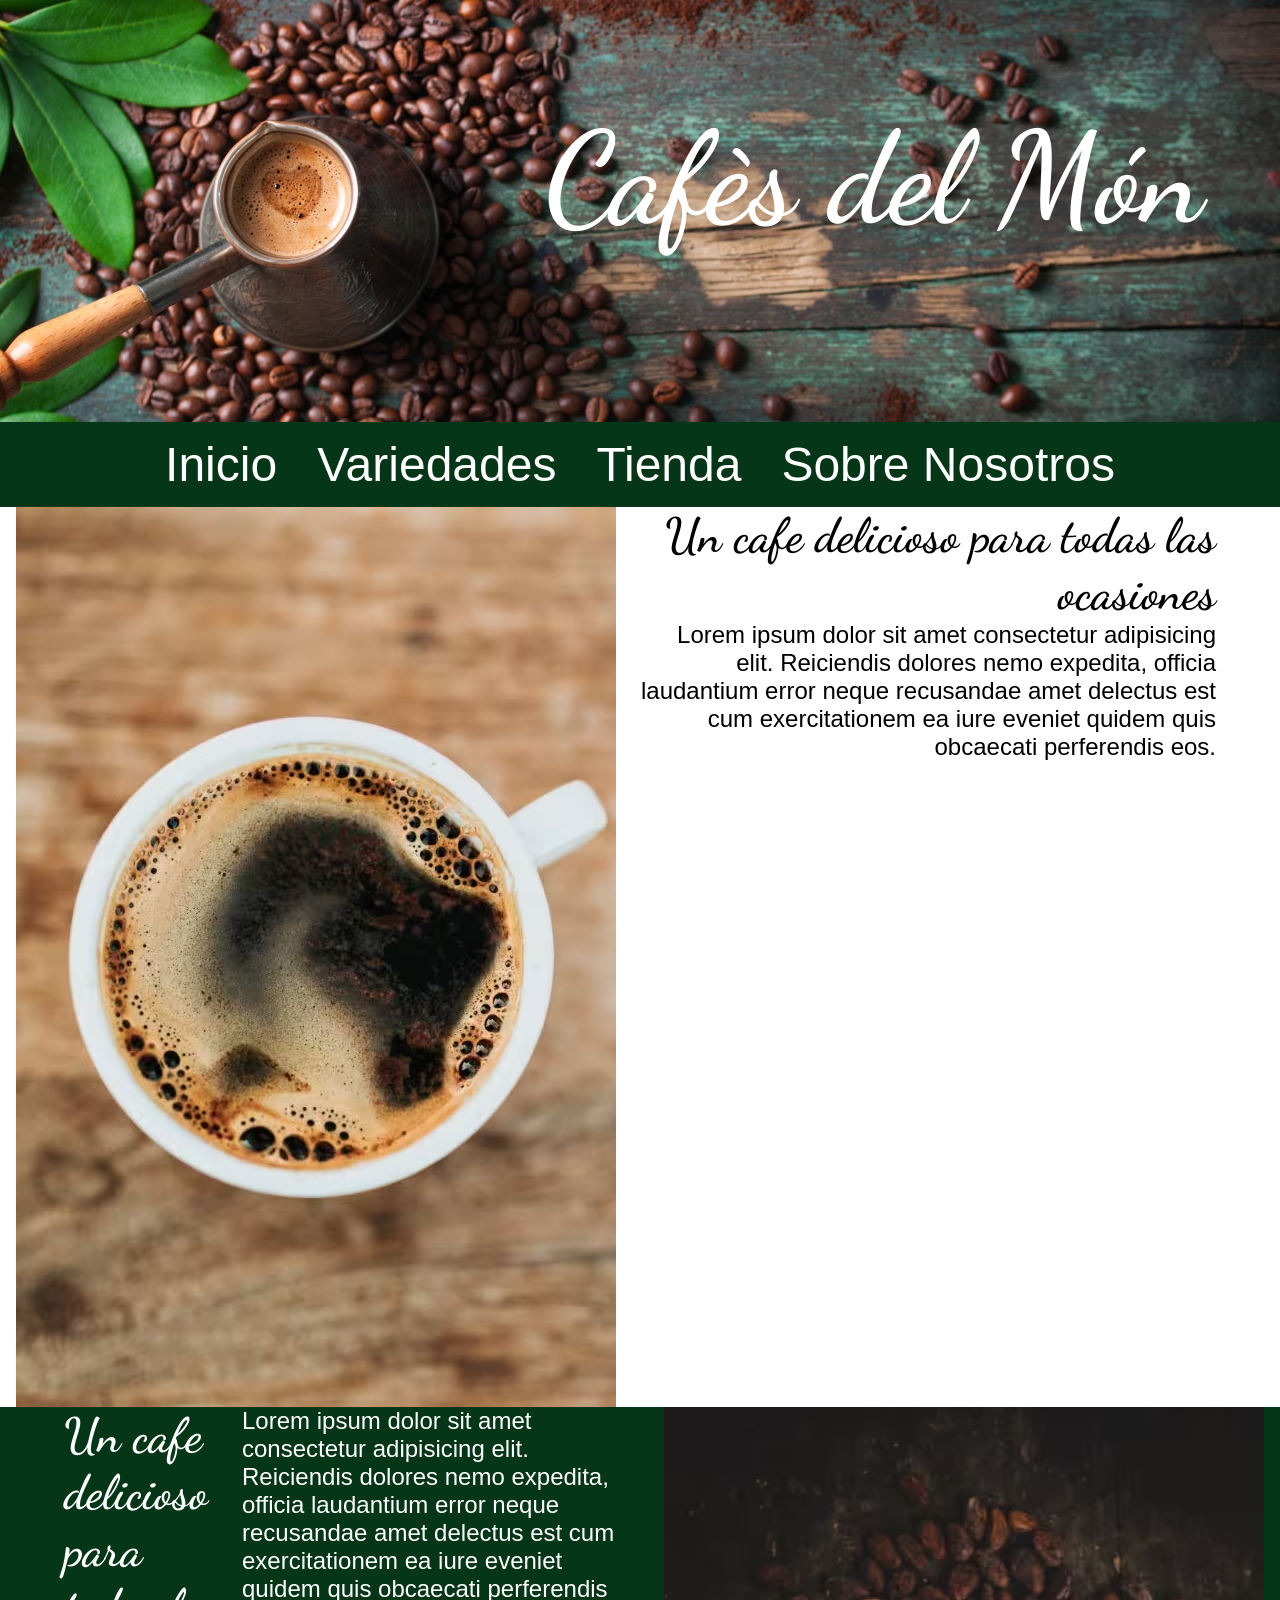
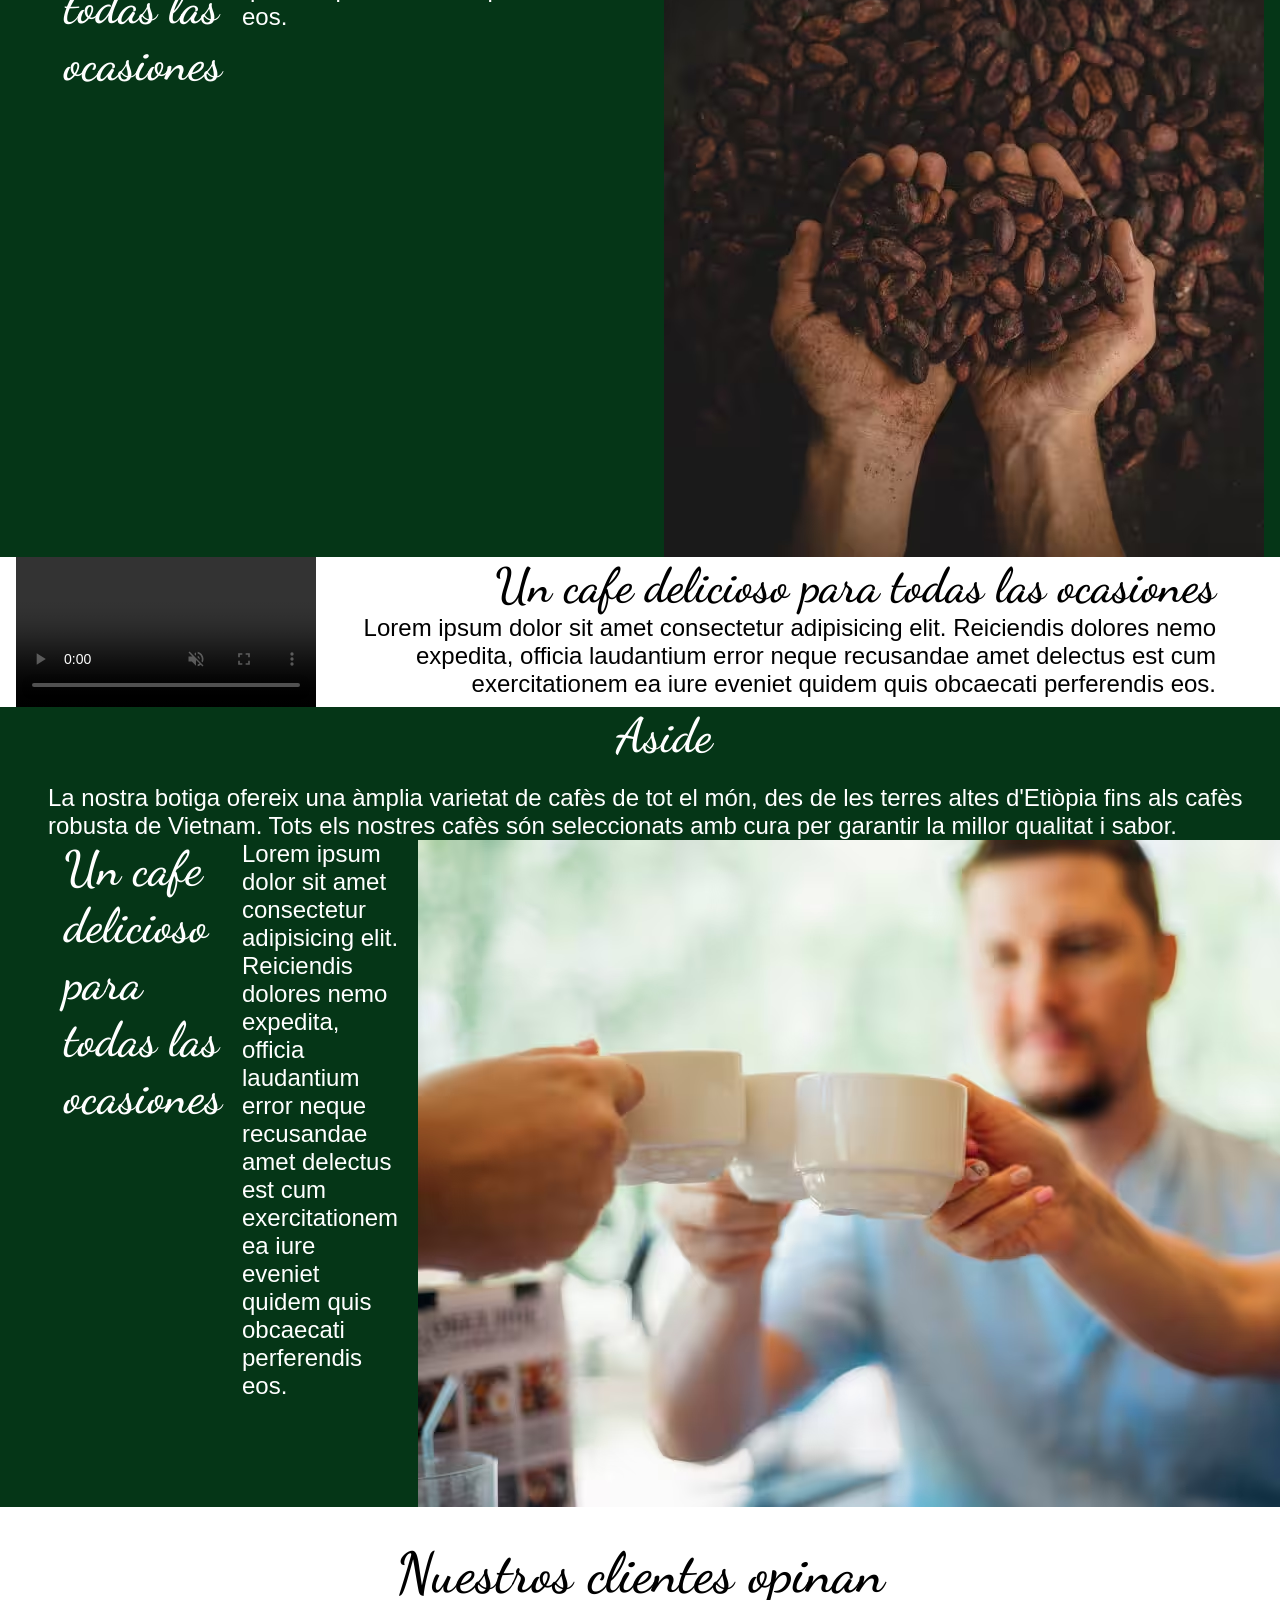
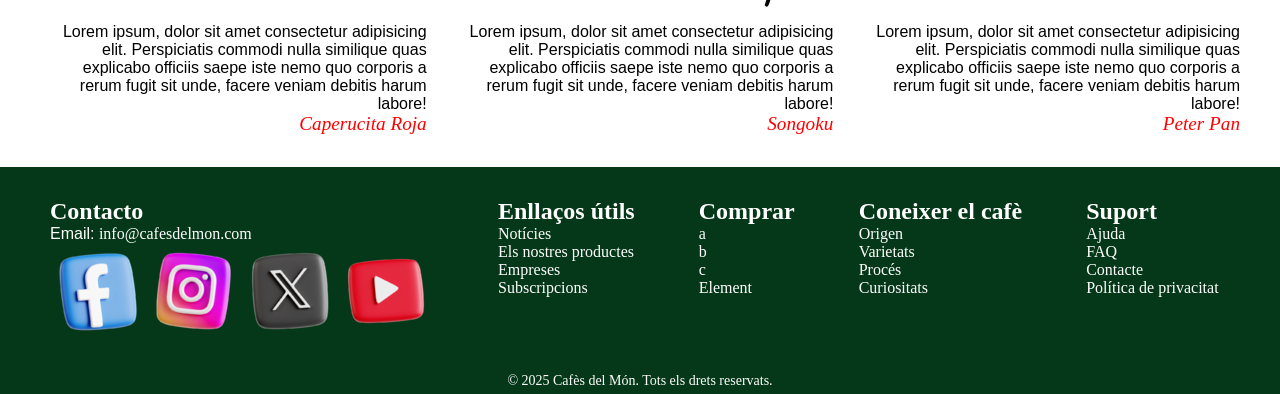
<file: Web/EjercicioFinalHTML/index.html>
<!doctype html>
<html lang="en">
  <!-- /*Lorem Ipsum*/ -->
  <head>
    <meta charset="UTF-8" />
    <meta name="viewport" content="width=device-width, initial-scale=1.0" />

    <!-- Meta tags per a informació addicional -->
    <meta name="author" content="Serch Taylor" />
    <meta
      name="description"
      content="Aquest és l'exercici final de HTML, on es posaran en pràctica els coneixements adquirits al llarg del curs."
    />
    <meta name="keywords" content="HTML, CSS, exercici final" />
    <meta name="date" content="2025-02-25" />
    <meta name="time" content="10:00" />
    <meta name="location" content="Barcelona, Espanya" />
    <meta name="viewport" content="width=device-width, initial-scale=1.0" />

    <!-- Títol de la pàgina -->
    <title>Exercici Final: Cafès del Món</title>

    <!-- Enllaç a la fulla d'estils CSS i favicon -->
    <link rel="stylesheet" href="../EjercicioFinalHTML/css/styles.css" />
    <link
      rel="icon"
      href="../EjercicioFinalHTML/2025-02-25__Botiga_cafes_enunciat/img/favicon.ico"
      type="image/x-icon"
    />
  </head>
  <body>
    <!-- Contingut de la pàgina -->

    <!-- header-->
    <header>
      <h1>Cafès del Món</h1>

      <picture>
        <!-- Imatge responsive amb diferents resolucions -->
        <source
          media="(max-width: 450px)"
          srcset="
            ../EjercicioFinalHTML/2025-02-25__Botiga_cafes_enunciat/img/index_450px.avif
          "
          type="image/webp"
          sizes="450px"
        />
        <source
          media="(max-width: 900px)"
          srcset="
            ../EjercicioFinalHTML/2025-02-25__Botiga_cafes_enunciat/img/portada_tablet_900px.webp
          "
          type="image/webp"
          sizes="900px"
        />
        <source
          srcset="
            ../EjercicioFinalHTML/2025-02-25__Botiga_cafes_enunciat/img/index_2000px.avif
          "
          alt=""
        />
        <img src="" alt="" />
      </picture>
      <!-- Nav have different categories -->
    </header>
    <nav>
      <ul>
        <li><a href="index.html">Inicio</a></li>
        <li><a href="#Variedades">Variedades</a></li>
        <li><a href="#Store">Tienda</a></li>
        <li><a href="#About">Sobre Nosotros</a></li>
      </ul>
    </nav>
    <!-- Min-->
    <main>
        <!-- Primera Seccion -->
      <section class="texto_fotos texto_derecha">
        <div>
          <img
            src="../EjercicioFinalHTML/2025-02-25__Botiga_cafes_enunciat/img/taza_arriba.vif.avif"
            alt="Taza con cafe negro"
          />
          <div>
            <h2>Un cafe delicioso para todas las ocasiones</h2>
            <p>
              Lorem ipsum dolor sit amet consectetur adipisicing elit.
              Reiciendis dolores nemo expedita, officia laudantium error neque
              recusandae amet delectus est cum exercitationem ea iure eveniet
              quidem quis obcaecati perferendis eos.
            </p>
          </div>
        </div>
      </section>
<!-- Segunda Seccion -->
      <section class="texto_fotos texto_izquierda">
        <div>
          <h2>Un cafe delicioso para todas las ocasiones</h2>
          <p>
            Lorem ipsum dolor sit amet consectetur adipisicing elit. Reiciendis
            dolores nemo expedita, officia laudantium error neque recusandae
            amet delectus est cum exercitationem ea iure eveniet quidem quis
            obcaecati perferendis eos.
          </p>
          <div>
            <img
              src="../EjercicioFinalHTML/2025-02-25__Botiga_cafes_enunciat/img/natural_600x750.avif"
              alt="Taza con cafe negro"
            />
          </div>
        </div>
      </section>
      <!-- Tercera Seccion -->
       <section class="texto_fotos texto_derecha">
        <div>
          <video src="../EjercicioFinalHTML/2025-02-25__Botiga_cafes_enunciat/assets/Basic_heart_latte_art.mp4" controls muted autoplay loop>
          </video>
          </video>
          <div>
            <h2>Un cafe delicioso para todas las ocasiones</h2>
            <p>
              Lorem ipsum dolor sit amet consectetur adipisicing elit.
              Reiciendis dolores nemo expedita, officia laudantium error neque
              recusandae amet delectus est cum exercitationem ea iure eveniet
              quidem quis obcaecati perferendis eos.
            </p>


          </div>
        </div>
      </section>
<!-- Quarta Seccion -->
      <section class="texto_fotos texto_izquierda">
            <aside>
      <h2>Aside</h2>
      <p>
        La nostra botiga ofereix una àmplia varietat de cafès de tot el món, des
        de les terres altes d'Etiòpia fins als cafès robusta de Vietnam. Tots
        els nostres cafès són seleccionats amb cura per garantir la millor
        qualitat i sabor.
      </p>
    </aside>
        <div>
                <!-- Aside -->

          <h2>Un cafe delicioso para todas las ocasiones</h2>
          <p>Lorem ipsum dolor sit amet consectetur adipisicing elit. Reiciendis
            dolores nemo expedita, officia laudantium error neque recusandae
            amet delectus est cum exercitationem ea iure eveniet quidem quis
            obcaecati perferendis eos.</p>
          <div>
            <img
              src="../EjercicioFinalHTML/2025-02-25__Botiga_cafes_enunciat/img/grupo-amigos-bebiendo.avif"
              alt="Taza con cafe negro"
            />
          </div>
        </div>
      </section>
 <!-- Quinta Seccion -->   


 <!-- Sexta Seccion -->  
<section class="section_opinion texto_derecha">
    <h2>Nuestros clientes opinan</h2>
    <div >
        <div>
            <p>
                Lorem ipsum, dolor sit amet consectetur adipisicing elit. Perspiciatis commodi nulla similique quas explicabo officiis saepe iste nemo quo corporis a rerum fugit sit unde, facere veniam debitis harum labore!
            </p>
            <cite>
                Caperucita Roja
            </cite>
        </div>
        <div>
            <p>
                Lorem ipsum, dolor sit amet consectetur adipisicing elit. Perspiciatis commodi nulla similique quas explicabo officiis saepe iste nemo quo corporis a rerum fugit sit unde, facere veniam debitis harum labore!
            </p>
            <cite>
                Songoku
            </cite>
        </div>
      <div>
        <p>
            Lorem ipsum, dolor sit amet consectetur adipisicing elit. Perspiciatis commodi nulla similique quas explicabo officiis saepe iste nemo quo corporis a rerum fugit sit unde, facere veniam debitis harum labore!
        </p>
        <cite>
            Peter Pan
        </cite>
      </div>
    </div>

  </section>

</main>
    <!-- article --
    article
        <h2>Article</h2>
        <p>Aquí podeu afegir contingut rellevant per a l'article.</p>
    </article-->
    <!-- Footer-->
  <footer>
    <div class="footer-grid">
        <div>
            <h2>Contacto</h2>
            <p>Email: <a href="mailto:info@cafesdelmon.com">info@cafesdelmon.com</a></p>
              <ul class="logos">
                <li> <img src="../EjercicioFinalHTML/2025-02-25__Botiga_cafes_enunciat/logos/facebook_logo_icon_259372.png" alt=""> </li>
                <li><img src="../EjercicioFinalHTML/2025-02-25__Botiga_cafes_enunciat/logos/instagram_logo_icon_259370.png" alt=""></li>
                <li><img src="../EjercicioFinalHTML/2025-02-25__Botiga_cafes_enunciat/logos/x_twitter_logo_icon_259367.png" alt=""></li>
                <li><img src="../EjercicioFinalHTML/2025-02-25__Botiga_cafes_enunciat/logos/youtube_logo_icon_259362.png" alt=""></li>
            </ul>
        </div>
        <div>
            <h2>Enllaços útils</h2>
            <ul>
                <li><a href="#">Notícies</a></li>
                <li><a href="#">Els nostres productes</a></li>
                <li><a href="#">Empreses</a></li>
                <li><a href="#">Subscripcions</a></li>
            </ul>
        </div>
        <div>
            <h2>Comprar</h2>
            <ul>
                <li><a href="#">a</a></li>
                <li><a href="#">b</a></li>
                <li><a href="#">c</a></li>
                <li><a href="#">Element</a></li>
            </ul>
        </div>
        <div>
            <h2>Coneixer el cafè</h2>
            <ul>
                <li><a href="#">Origen</a></li>
                <li><a href="#">Varietats</a></li>
                <li><a href="#">Procés</a></li>
                <li><a href="#">Curiositats</a></li>
            </ul>
        </div>  
        <div>
            <h2>Suport</h2>
            <ul>
                <li><a href="#">Ajuda</a></li>
                <li><a href="#">FAQ</a></li>
                <li><a href="#">Contacte</a></li>
                <li><a href="#">Política de privacitat</a></li>
            </ul>
        </div>
    </div>
    <p class="pfooter">&copy; 2025 Cafès del Món. Tots els drets reservats.</p>
</footer>

  </body>
</html>
</file>
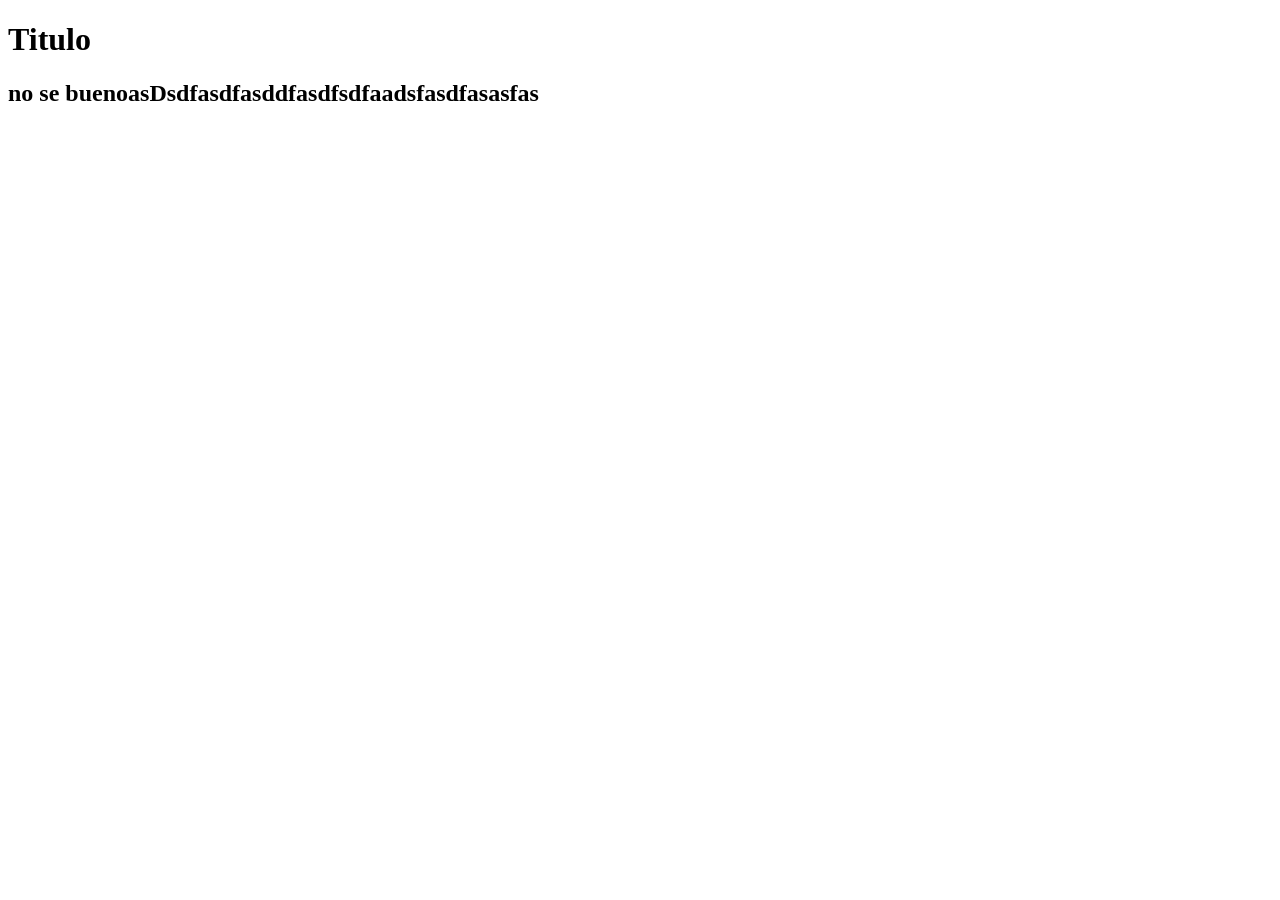
<file: Documents/GitHub/Web/WEB/index.html>
<!DOCTYPE html>
<html lang="en">
<head>
    <meta charset="UTF-8">
    <meta name="viewport" content="width=device-width, initial-scale=1.0">
    <title>Test</title>
</head>
<body>
    <h1>Titulo</h1>
    <h2>no se buenoasDsdfasdfasddfasdfsdfaadsfasdfasasfas </h2>

</body>
</html>
</file>
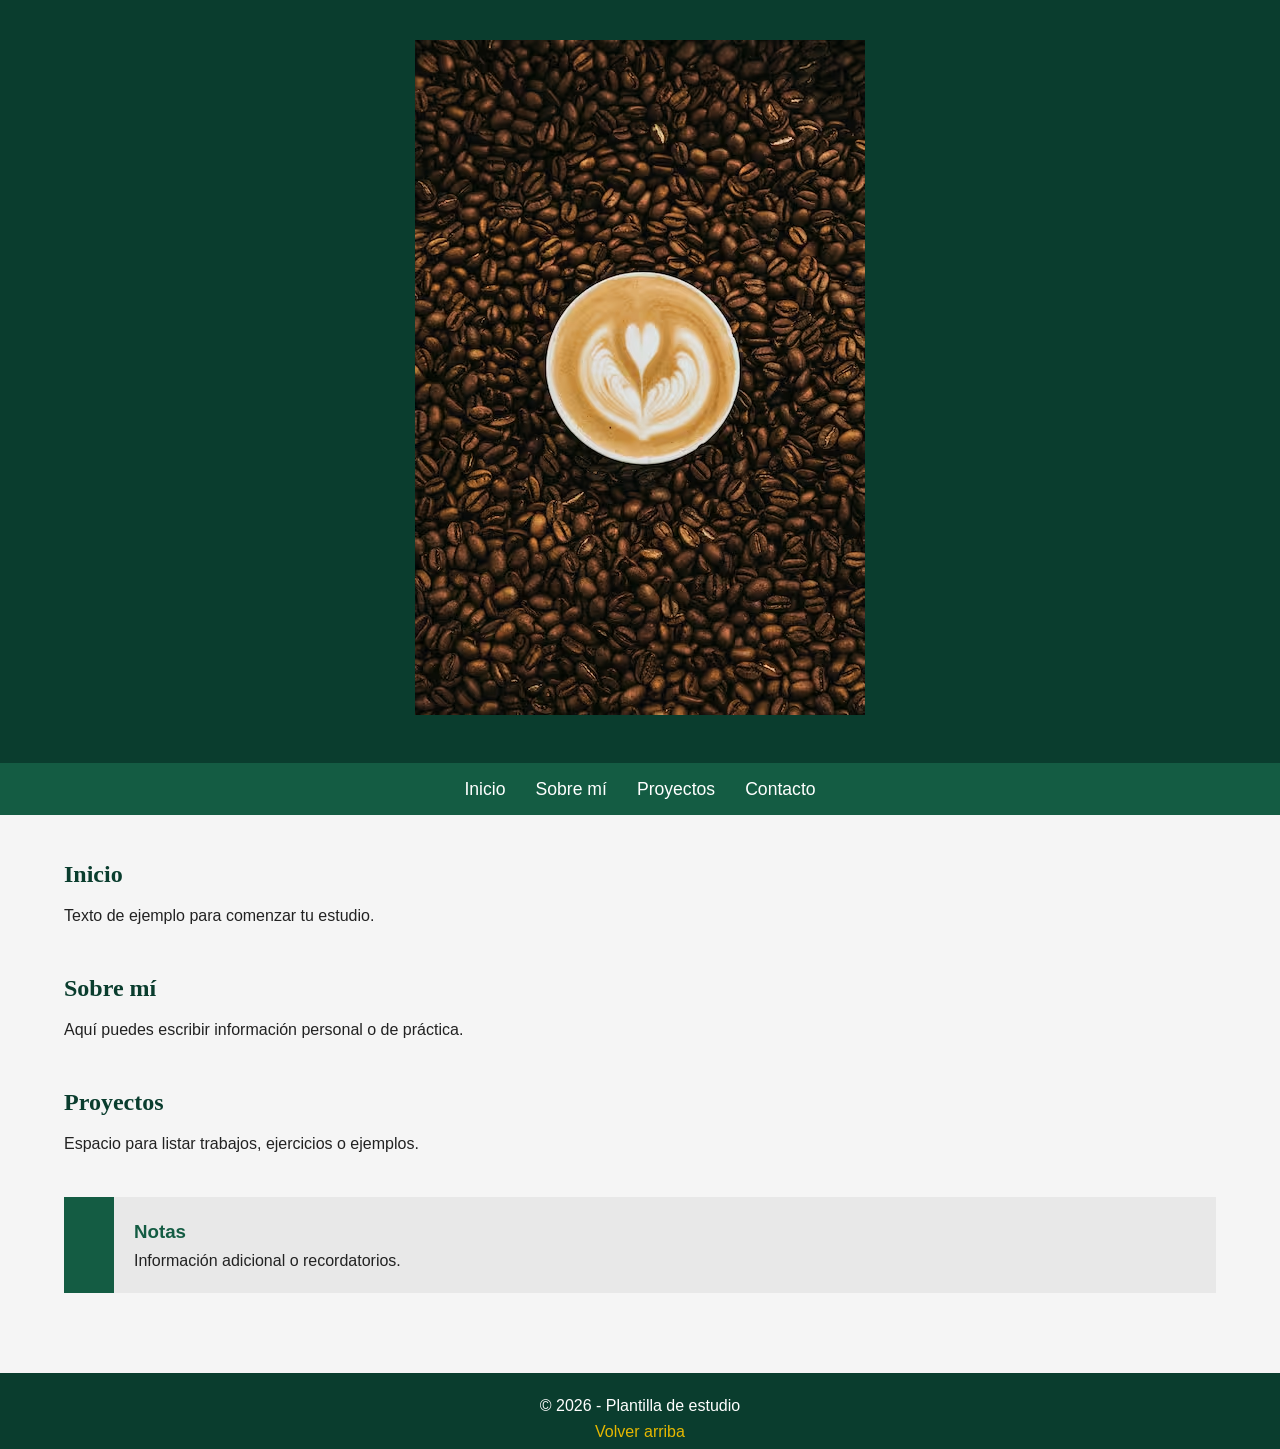
<file: Web/EjercicioFinalHTML/test.html>
<!DOCTYPE html>
<html lang="es">
<head>
    <meta charset="UTF-8">
    <meta name="viewport" content="width=device-width, initial-scale=1.0">
    <title>Plantilla de Estudio</title>

    <!-- Enlaza tu CSS aquí -->
    <link rel="stylesheet" href="styles.css">
</head>

<body>

    <!-- HEADER -->
    <header>
        <picture>
            <source media="(max-width: 450px)" srcset="../EjercicioFinalHTML/2025-02-25__Botiga_cafes_enunciat/img/index_450px.avif" type="image/webp" sizes="450px">
            <source media="(max-width: 900px)" srcset="../EjercicioFinalHTML/2025-02-25__Botiga_cafes_enunciat/img/portada_tablet_900px.webp" type="image/webp" sizes="900px">
            <source srcset="../EjercicioFinalHTML/2025-02-25__Botiga_cafes_enunciat/img/index_2000px.avif">
            <img src="../EjercicioFinalHTML/2025-02-25__Botiga_cafes_enunciat/img/index_2000px.avif" alt="Imagen portada">
        </picture>

  
    </header>

    <!-- NAVEGACIÓN -->
    <nav>
        <ul>
            <li><a href="#inicio">Inicio</a></li>
            <li><a href="#sobre">Sobre mí</a></li>
            <li><a href="#proyectos">Proyectos</a></li>
            <li><a href="#contacto">Contacto</a></li>
        </ul>
    </nav>

    <!-- CONTENIDO PRINCIPAL -->
    <main class="container">

        <!-- Sección 1 -->
        <section id="inicio">
            <h2>Inicio</h2>
            <p>Texto de ejemplo para comenzar tu estudio.</p>
        </section>

        <!-- Sección 2 -->
        <section id="sobre">
            <h2>Sobre mí</h2>
            <p>Aquí puedes escribir información personal o de práctica.</p>
        </section>

        <!-- Sección 3 -->
        <section id="proyectos">
            <h2>Proyectos</h2>
            <p>Espacio para listar trabajos, ejercicios o ejemplos.</p>
        </section>

        <!-- Aside opcional -->
        <aside>
            <h3>Notas</h3>
            <p>Información adicional o recordatorios.</p>
        </aside>

    </main>

    <!-- FOOTER -->
    <footer>
        <p>© 2026 - Plantilla de estudio</p>
        <a href="#inicio">Volver arriba</a>
    </footer>

</body>
</html>
</file>
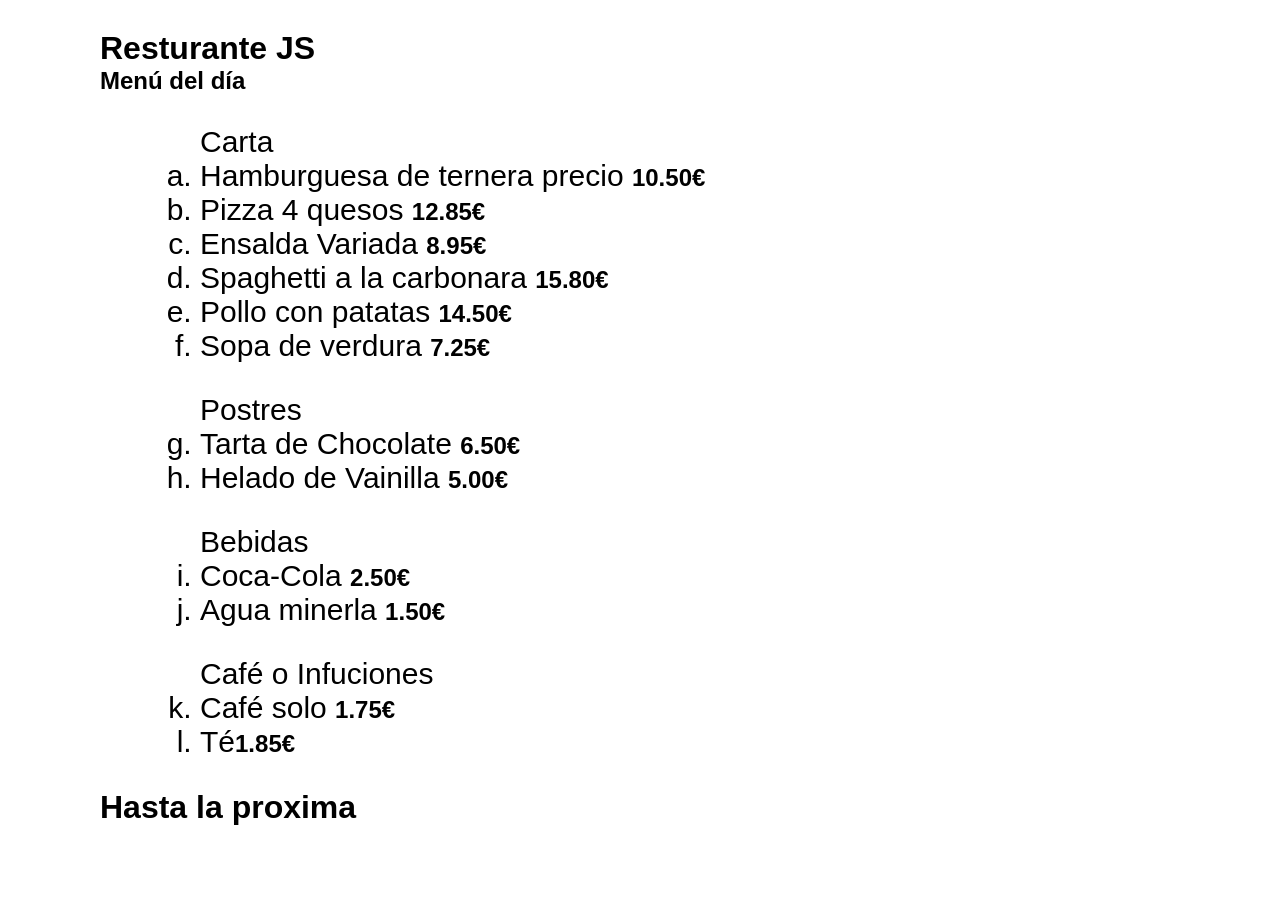
<file: JavaScript/Tema1/Restaurante/restaurante.html>
<!DOCTYPE html>
<html lang="en">
<head>
    <meta charset="UTF-8">
    <meta name="viewport" content="width=device-width, initial-scale=1.0">
    <title>Restaurante</title>
    <link rel="stylesheet" href="styles.css">

</head>
<body id="body">
    
  <!-- Se pone un titulo antes de ejecutar el script -->
    <h1>Resturante JS</h1>
           <h2>Menú del día</h2>
    <ol class="parentesis">
 
                <dt class="separar">
            <dd>Carta</dd>
        </dt>
        <li>Hamburguesa de ternera precio <span class="precio">10.50€</span></li>
        <li>Pizza 4 quesos <span class="precio">12.85€</span></li>
        <li>Ensalda Variada <span class="precio">8.95€</span></li>
        <li>Spaghetti a la carbonara <span class="precio">15.80€</span></li>
        <li>Pollo con patatas <span class="precio">14.50€</span></li>
        <li>Sopa de verdura <span class="precio">7.25€</span></li>
        <dt class="separar">
            <dd>Postres</dd>
        </dt>
        <li>Tarta de Chocolate <span class="precio">6.50€</span></li>
        <li>Helado de Vainilla <span class="precio">5.00€</span></li>
        <dt class="separar">
            <dd>Bebidas</dd>
        </dt>
        <li>Coca-Cola <span class="precio">2.50€</span></li>
        <li>Agua minerla <span class="precio">1.50€</span></li>
        <dt class="separar">
            <dd>Café o Infuciones</dd>
        </dt>
        <li>Café solo <span class="precio">1.75€</span></li>
        <li>Té<span class="precio">1.85€</span></li>
    </ol>

     <!-- Este es el script del restaurante-->
    <script src="restaurante.js">
    </script>

 <!-- Se pone un titulo despues de ejecutar el script -->
    <h1>Hasta la proxima</h1>
</body>
</html>
</file>
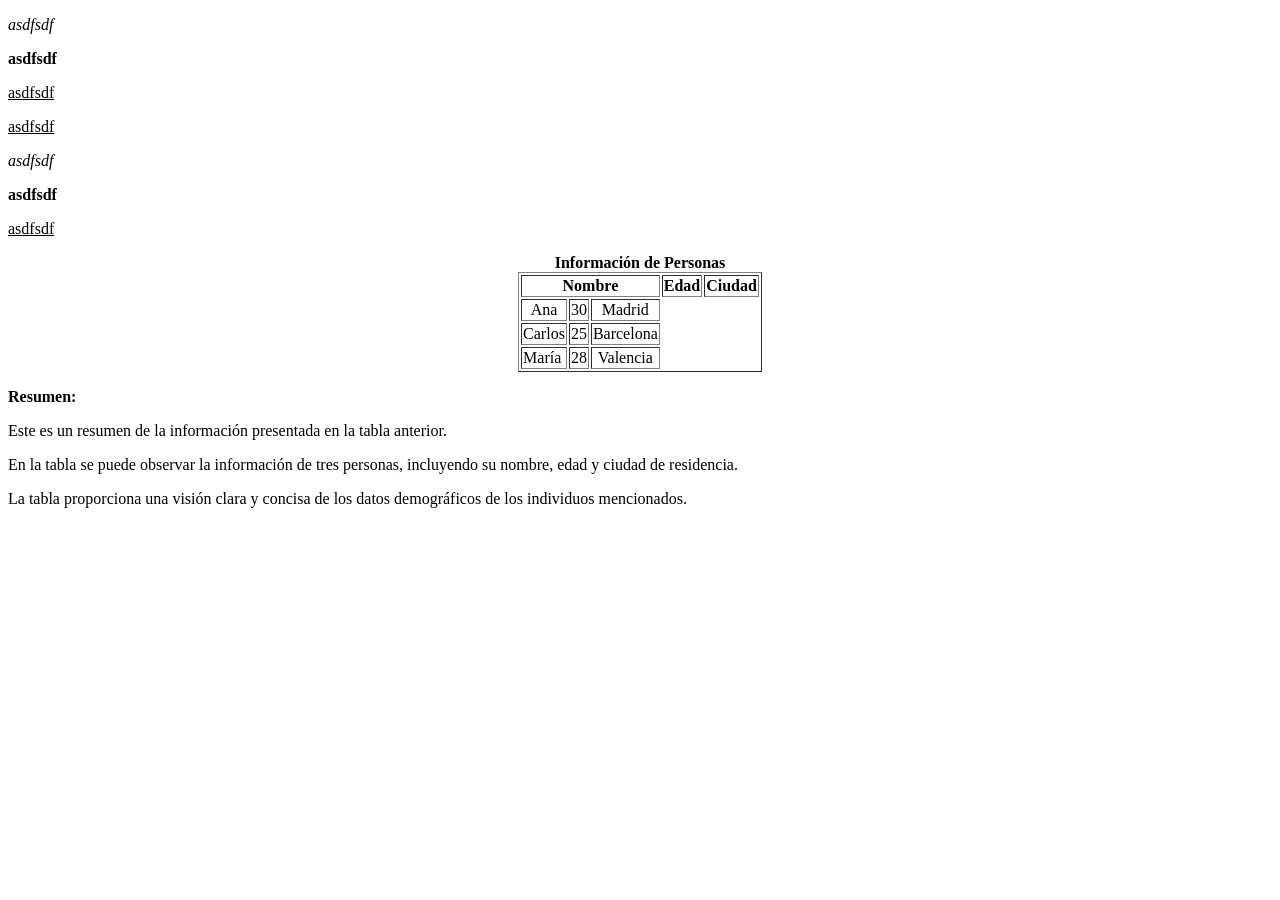
<file: Documents/GitHub/Web/CSS/a.html>
<!DOCTYPE html>
<html lang="en">
<head>
    <meta charset="UTF-8">
    <meta name="viewport" content="width=device-width, initial-scale=1.0">
    <title>Resumen HTML</title>
</head>
<body>

<!-- asdf  -->
<p><em>asdfsdf</em></p>

<p><strong>asdfsdf</strong></p>

<p><u>asdfsdf</u></p>

<p><u>asdfsdf</u></p>

<p><em>asdfsdf</em></p>

<p><strong>asdfsdf</strong></p>

<p><u>asdfsdf</u></p>

    <!-- tabla -->
     <table border="1" align="center">
        <caption><strong>Información de Personas</strong></caption>
        <tr align="center">
            <th colspan="3">Nombre</th>
            <th>Edad</th>
            <th>Ciudad</th>
        </tr>

        <tr align="center">
            <td>Ana</td>
            <td>30</td>
            <td>Madrid</td>
        </tr>
        <tr align="center">
            <td>Carlos</td>
            <td>25</td>
            <td>Barcelona</td>
        </tr>
        <tr align="center">
            <td align="left">María</td>
            <td>28</td>
            <td>Valencia</td>
        </tr>
    </table>

    <p><strong>Resumen:</strong></p>
    <p>Este es un resumen de la información presentada en la tabla anterior.</p>
    <p>En la tabla se puede observar la información de tres personas, incluyendo su nombre, edad y ciudad de residencia.</p>
    <p>La tabla proporciona una visión clara y concisa de los datos demográficos de los individuos mencionados.</p>

</body>
</html>
</file>
<file: Web/EjercicioFinalHTML/css/styles.css>
/* Tipo Grafias */
@font-face {
    font-family: 'Lato',Arial, Helvetica, sans-serif;
    src: local('Lato'), local('Lato-Regular'),
     url('../2025-02-25__Botiga_cafes_enunciat/fonts/Lato/Lato-Regular.woff') format('woff'),
     url('../2025-02-25__Botiga_cafes_enunciat/fonts/Lato/Lato-Regular.woff2') format('woff2');
    font-weight: normal;
    font-style: normal;
    font-display: swap;
}

@font-face {
    font-family: 'Dancing Script';
    src: local('Dancing Script SemiBold'), local('DancingScript-SemiBold'),
     url('../2025-02-25__Botiga_cafes_enunciat/fonts/Dancing_Script/DancingScript-SemiBold.woff') format('woff'),
     url('../2025-02-25__Botiga_cafes_enunciat/fonts/Dancing_Script/DancingScript-SemiBold.woff2') format('woff2');
    font-weight: 600;
    font-style: normal;
    font-display: swap;
}
/* El * */
* {
    margin: 0;
    padding: 0;
    box-sizing: border-box;

}
/* El ROOT con sus variables */
:root {
    --color_fondo_primario: #053617;
    --color_secundari: hsl(142, 83%, 12%);
    --color_texto:black;
    --color_texto_link: white;
    --color_texto_primario: white;
    --color_fons: #fff;
    --font_primari: 'Dancing Script', sans-serif;
    --font_secundari: 'Lato', cursive;
    --breakpoint_principal: 1200px; 

}

/* El Resto de CSS*/

h1, h2, p {
    font-family: 'Dancing Script';
}   
h1 {
    text-align: center;
    font-size: 10vw;
    position: absolute;
    color: var(--color_texto_primario);
    right: 6vw;
    top: 8vw;
        @media(max-width: 900px) {
        right: 10vw;
        font-size: 20vw;
        top: 10vw;
        color: grey;
    }
    @media(max-width: 450px) {
        right: 15vw;
        font-size: 15vw;
        color: pink;
    }

}
p {
    font-family: 'Lato', sans-serif;    
}
header {
    display: block;
    justify-content: center;
    align-items: center;

}
nav {
    display: flex;
    justify-content: center;
    font-display: swap;
    font-size: 40px;
    font-family: 'Lato', sans-serif;
    gap: 30px;
    background-color: var(--color_fondo_primario);
    padding: 10px 0;
    ul {        
        margin: 0 auto;
        width: auto;
        height: auto;
        justify-content: space-between;
        display: flex;
        gap: 20px;
        text-decoration: none;
        li {
            list-style: none;
            padding: 5px 10px;
            border-top: 5px transparent var(--color_texto_primario);
            border-bottom: 5px transparent var(--color_texto_primario);

            &:hover {
                border-top: 5px solid var(--color_texto_primario);
                border-bottom: 5px solid var(--color_texto_primario);
                /*border-top: 5px solid yellow;
                border-bottom: 5px solid yellow;*/
                color: yellow;
                border-radius: 5px;
            }
            a{
                color: var(--color_texto_link);
                text-decoration: none;
                font-size: 1.2em;
            }
        }
    }
}
main {
    flex-direction: column;
    align-items: center;
    width: auto;
    height: auto;
}
section {
    display: flex;
    flex-direction: column;
    align-items: center;
}
aside{
    display: flex;
    flex-direction: column;
    align-items: center;
    gap: 20px;

}
/*sin el espacio asi quito lo blanco*/
/*footer{
    position: relative;
    text-align: center;
    color: white;
    font-family: var(--font_secundari);
    font-size: 14px;
    background-color: var(--color_fondo_primario);
    text-indent: 1.5em;
     a{
                color: var(--color_texto_link);
                text-decoration: none;
                font-size: 1.2em;
            }
    h2{

    }
}*/
footer{
    background-color: var(--color_secundari);
    padding-top: 5px;
    padding-bottom: 5px;
}
footer > div{
    width: var(--breakpoint_principal);
    margin: 1rem auto;
    display: flex;
    grid-template-columns: 2fr 1fr 1fr 1fr 1fr;
    padding: 10px;
    gap: 4rem;
    color: var(--color_texto_link);
    h2{
        font-family: 'Lato';
    }
    a{
        color: inherit;
    }
    ul{
        list-style-type: none;
    }
}
header img {
    width: 100%;
    height: auto;
    display: block;
}
html, body {
  margin: 0;
  width: 100%;      /* 100% del ancho de la ventana */
  height: 100%;     /* 100% de la altura de la ventana */
}
.pfooter {
    margin-top: 20px;
    color: white;
    text-align: center;
    font-family: 'Lato';
    font-size: 14px;

}  
section > div { /*hijo directo*/
        margin: 0 auto;
        max-width: var(--breakpoint_principal);
        justify-content: space-between;
        display: flex;
        gap: 20px;
        img {
            width: auto;
            height: auto;
            display: block;
        }
        video{
            width: 50%;
        }
}
.texto_fotos{
    display: flex;
    flex-direction: column;
    justify-content: center;
    h2{
       /* align-content: center;*/
        font-size: 3rem; /*1 rem 16px*/
    }
    p{
        font-size: 1.5rem;
    }
}
.texto_derecha{
    text-align: right;
    padding-right: 3rem;
}
.texto_izquierda{
    text-align: left;
    padding-left: 3rem;
    background-color: var(--color_fondo_primario);
    color:  var(--color_texto_primario);;
}
.section_opinion{

        h2{
       /* align-content: center;*/
        font-size: 3rem; /*1 rem 16px*/
    }
    h2{
        text-align: center;
        font-size: 3.5rem;
        margin-bottom: 1rem;
    }
    padding: 2rem 0;
}
.section_opinion > div {
            display: grid;
            grid-template-columns: repeat(3, 1fr);
            cite{
                color: red;
                font-style: italic;
                font-size: 1.2rem;

            }
    
    }
.aside{
    size: 30px;
    text-align: left;
    width: 200px;
    height: 200px ;
}
.logos{
    display: grid;
    grid-template-columns: repeat(4, 1fr);
}
.footer-grid{
    h2{
        font-family: var(--font_secundari);
    }
    a{
        font-family: var(--color_texto_link);
        text-decoration: none;
    }

}
</file>
<file: Web/EjercicioFinalHTML/styles.css>
/* --------------------------------------------------
   RESET BÁSICO
-------------------------------------------------- */
* {
    margin: 0;
    padding: 0;
    box-sizing: border-box;
}

html {
    scroll-behavior: smooth;
}

body {
    font-family: Arial, Helvetica, sans-serif;
    background-color: #f5f5f5;
    color: #222;
    line-height: 1.6;
}

/* --------------------------------------------------
   VARIABLES
-------------------------------------------------- */
:root {
    --color-primario: #0a3d2e;
    --color-secundario: #145c43;
    --color-acento: #e6b800;
    --color-blanco: #fff;
    --color-texto: #222;

    --font-titulo: 'Georgia', serif;
    --font-texto: 'Arial', sans-serif;


}

/* --------------------------------------------------
   CONTENEDOR GENERAL
-------------------------------------------------- */
.container {
    width: 90%;
    max-width: var(--max-width);
    margin: 0 auto;
}

/* --------------------------------------------------
   HEADER
-------------------------------------------------- */
header {
    background-color: var(--color-primario);
    color: var(--color-blanco);
    padding: 40px 0;
    text-align: center;
}

header h1 {
    font-family: var(--font-titulo);
    font-size: 2rem;
}

header p {
    font-size: 1rem;
    opacity: 0.9;
}

/* --------------------------------------------------
   NAVEGACIÓN
-------------------------------------------------- */
nav {
    background-color: var(--color-secundario);
    padding: 12px 0;
}

nav ul {
    list-style: none;
    display: flex;
    justify-content: center;
    gap: 30px;
}

nav ul li a {
    color: var(--color-blanco);
    text-decoration: none;
    font-size: 1.1rem;
    transition: 0.3s;
}

nav ul li a:hover {
    color: var(--color-acento);
}

/* --------------------------------------------------
   MAIN
-------------------------------------------------- */
main {
    padding: 40px 0;
}

section {
    margin-bottom: 40px;
}

section h2 {
    font-family: var(--font-titulo);
    color: var(--color-primario);
    margin-bottom: 10px;
}

section p {
    font-family: var(--font-texto);
}

/* --------------------------------------------------
   ASIDE
-------------------------------------------------- */
aside {
    background-color: #e8e8e8;
    padding: 20px;
    border-left: 50px solid var(--color-secundario);
    margin-top: 20px;
}

aside h3 {
    margin-bottom: 1px;
    color: var(--color-secundario);
}

/* --------------------------------------------------
   FOOTER
-------------------------------------------------- */
footer {
    background-color: var(--color-primario);
    color: var(--color-blanco);
    text-align: center;
    padding: 20px 0;
    margin-top: 40px;
}

footer a {
    color: var(--color-acento);
    text-decoration: none;
}

/* --------------------------------------------------
   UTILIDADES
-------------------------------------------------- */
.text-center {
    text-align: center;
}

.mt-20 { margin-top: 20px; }
.mb-20 { margin-bottom: 20px; }

.btn {
    display: inline-block;
    padding: 10px 20px;
    background-color: var(--color-secundario);
    color: var(--color-blanco);
    text-decoration: none;
    border-radius: 5px;
    transition: 0.3s;
}

.btn:hover {
    background-color: var(--color-acento);
    color: var(--color-primario);
}
</file>
<file: JavaScript/Tema1/Restaurante/styles.css>
/* Root hago un reset del root*/
* {
    margin: 0;
    padding: 0;
    box-sizing: border-box;
}

/* Le pongo margen derecho y en el top al toda la web desde el body*/
#body{
    margin-left: 100px;
    margin-top: 30px;
}

/* Controlo que sea todo en numeros y lo alineo con un margen derecho 
    y un margen en la derecha para que sea un poco mas estiloso y aplico cosas */
.parentesis{
    list-style-type: lower-alpha;
    margin-left: 100px;
    margin-top: 30px;
    margin-bottom: 30px;
    font-family:'Gill Sans', 'Gill Sans MT', Calibri, 'Trebuchet MS', sans-serif;
    font-size: 30px;


}
/* Le pongo la misma familia de letra al H1 y H2*/
h1, h2{
    font-family: 'Franklin Gothic Medium', 'Arial Narrow', Arial, sans-serif;
}

/* Utilizo una classe precio para variar tamaño y grosos en el span*/
.precio{
    font-size: 1.5rem;
    font-weight: bold;
}

/*Separo el top de los dt que uso*/
.separar{
    margin-top: 30px;


}
</file>
